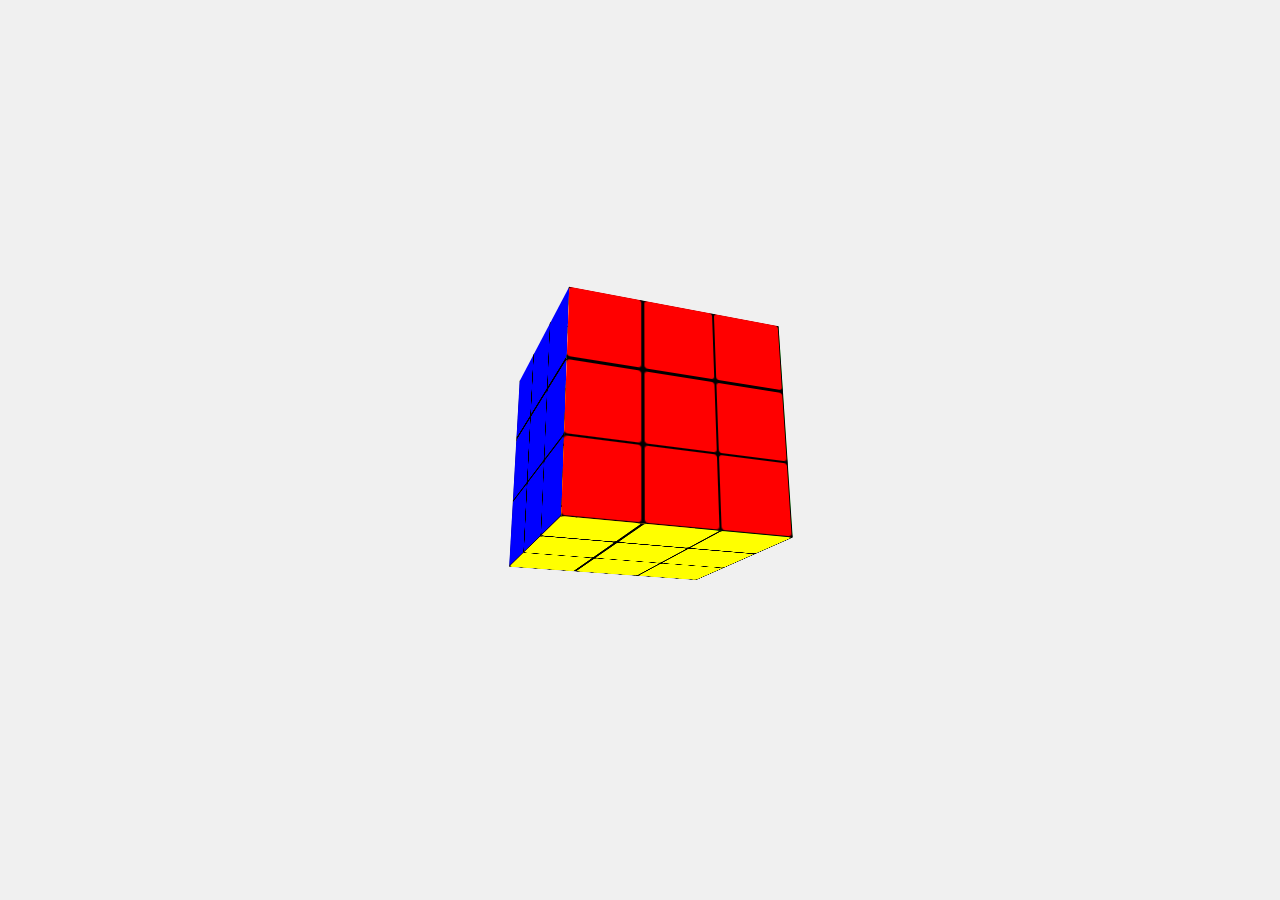
<file: cuboMagico3D.html>
<!DOCTYPE html>
<html lang="pt-BR">
<head>
    <meta charset="UTF-8">
    <meta name="viewport" content="width=device-width, initial-scale=1.0">
    <title>Cubo Mágico 3D</title>
    <style>
        body {
            display: flex;
            justify-content: center;
            align-items: center;
            height: 100vh;
            background-color: #f0f0f0;
            margin: 0;
            overflow: hidden;
        }

        .scene {
            width: 210px;
            height: 210px;
            perspective: 800px;
        }

        .cube {
            width: 100%;
            height: 100%;
            position: relative;
            transform-style: preserve-3d;
            transform: rotateX(20deg) rotateY(20deg);
            transition: transform 0.1s;
        }

        .face {
            position: absolute;
            width: 210px;
            height: 210px;
            display: grid;
            grid-template-columns: repeat(3, 1fr);
            grid-template-rows: repeat(3, 1fr);
            gap: 2px;
            background: black;
        }

        .square {
            width: 68px;
            height: 68px;
            border-radius: 3px;
        }

        /* Definição das cores das faces */
        .front  { transform: rotateY(  0deg) translateZ(105px); }
        .back   { transform: rotateY(180deg) translateZ(105px); }
        .left   { transform: rotateY(-90deg) translateZ(105px); }
        .right  { transform: rotateY( 90deg) translateZ(105px); }
        .top    { transform: rotateX( 90deg) translateZ(105px); }
        .bottom { transform: rotateX(-90deg) translateZ(105px); }

        /* Cores das faces do Cubo Mágico */
        .front  .square { background: red; }
        .back   .square { background: orange; }
        .left   .square { background: blue; }
        .right  .square { background: green; }
        .top    .square { background: white; }
        .bottom .square { background: yellow; }

    </style>
</head>
<body>

<div class="scene">
    <div class="cube" id="cube">
        <div class="face front">  </div>
        <div class="face back">   </div>
        <div class="face left">   </div>
        <div class="face right">  </div>
        <div class="face top">    </div>
        <div class="face bottom"> </div>
    </div>
</div>

<script>
    // Gerar os quadrados internos para cada face
    document.querySelectorAll(".face").forEach(face => {
        for (let i = 0; i < 9; i++) {
            const square = document.createElement("div");
            square.classList.add("square");
            face.appendChild(square);
        }
    });

    const cube = document.getElementById("cube");
    let isDragging = false;
    let lastX, lastY;
    let rotationX = 20, rotationY = 20;

    document.addEventListener("mousedown", (e) => {
        isDragging = true;
        lastX = e.clientX;
        lastY = e.clientY;
    });

    document.addEventListener("mousemove", (e) => {
        if (!isDragging) return;
        let deltaX = e.clientX - lastX;
        let deltaY = e.clientY - lastY;
        rotationY += deltaX * 0.5;
        rotationX -= deltaY * 0.5;
        cube.style.transform = `rotateX(${rotationX}deg) rotateY(${rotationY}deg)`;
        lastX = e.clientX;
        lastY = e.clientY;
    });

    document.addEventListener("mouseup", () => {
        isDragging = false;
    });
</script>

</body>
</html>
</file>
